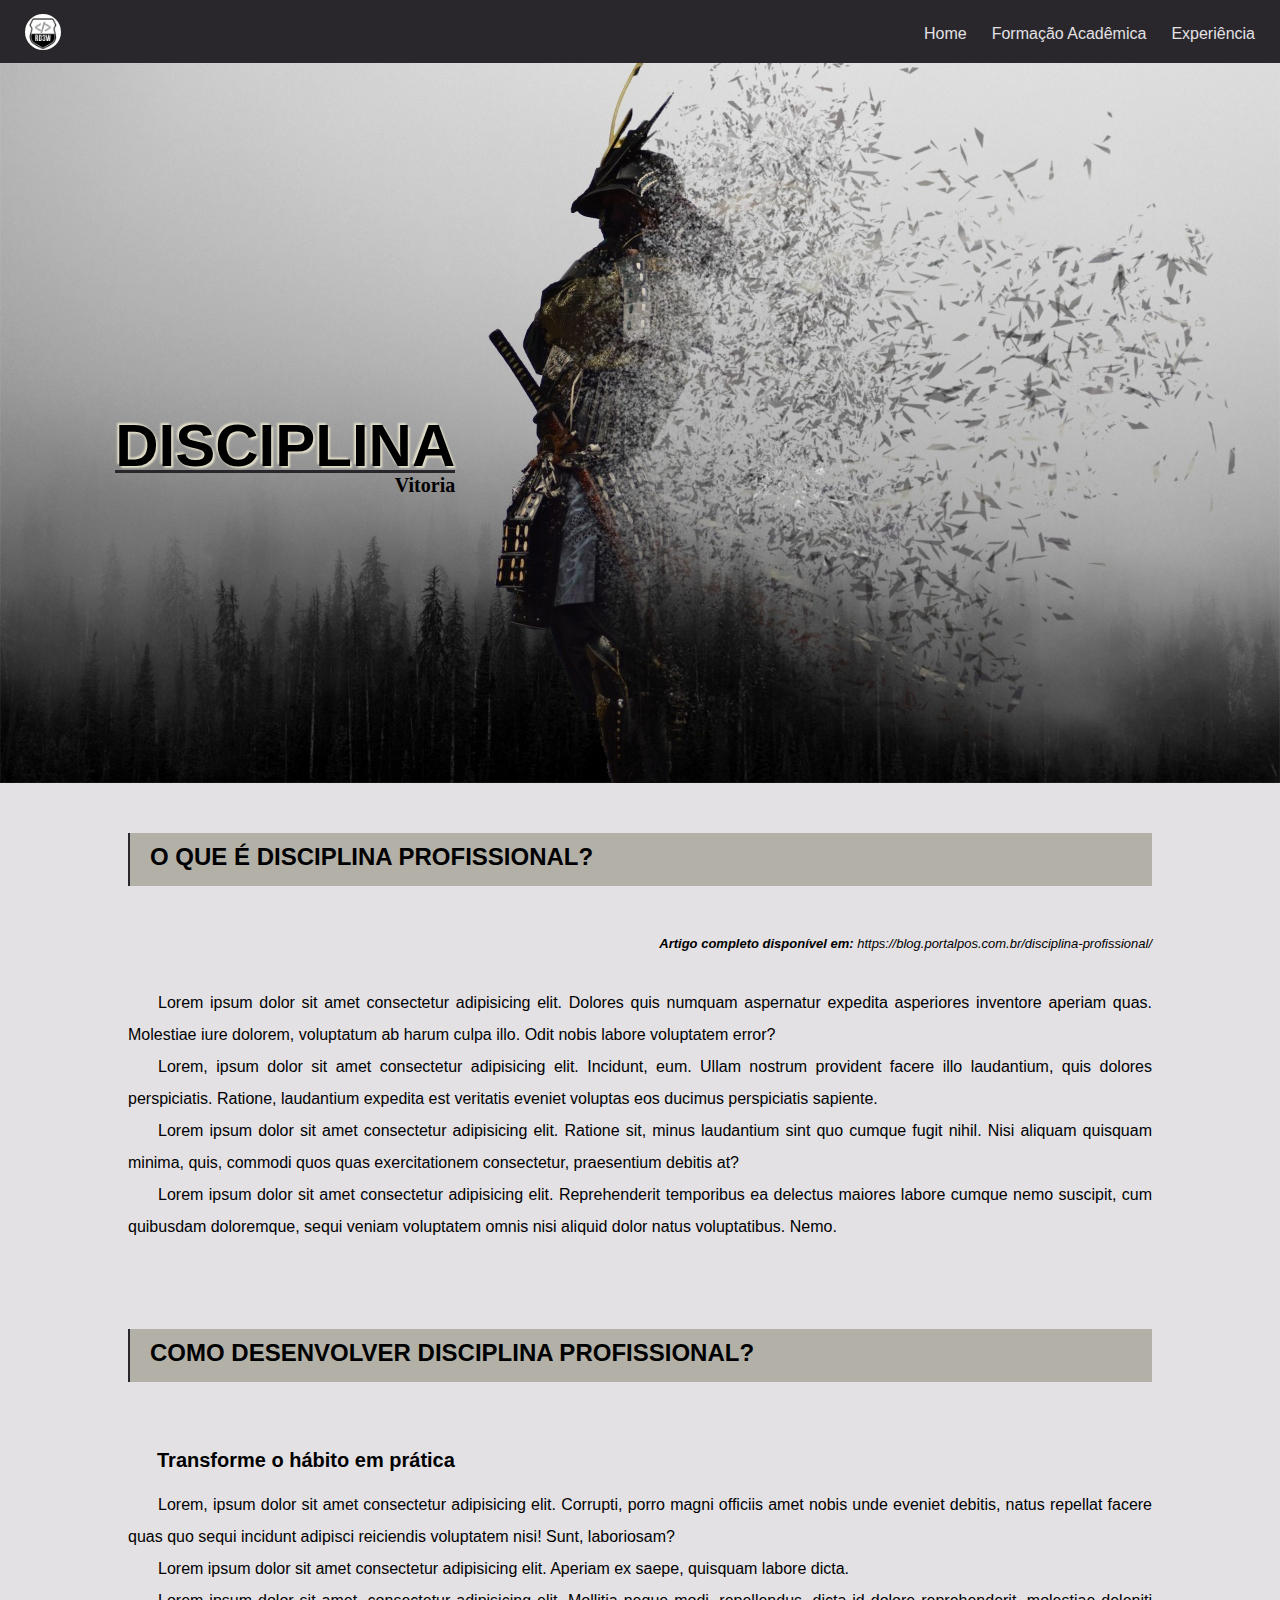
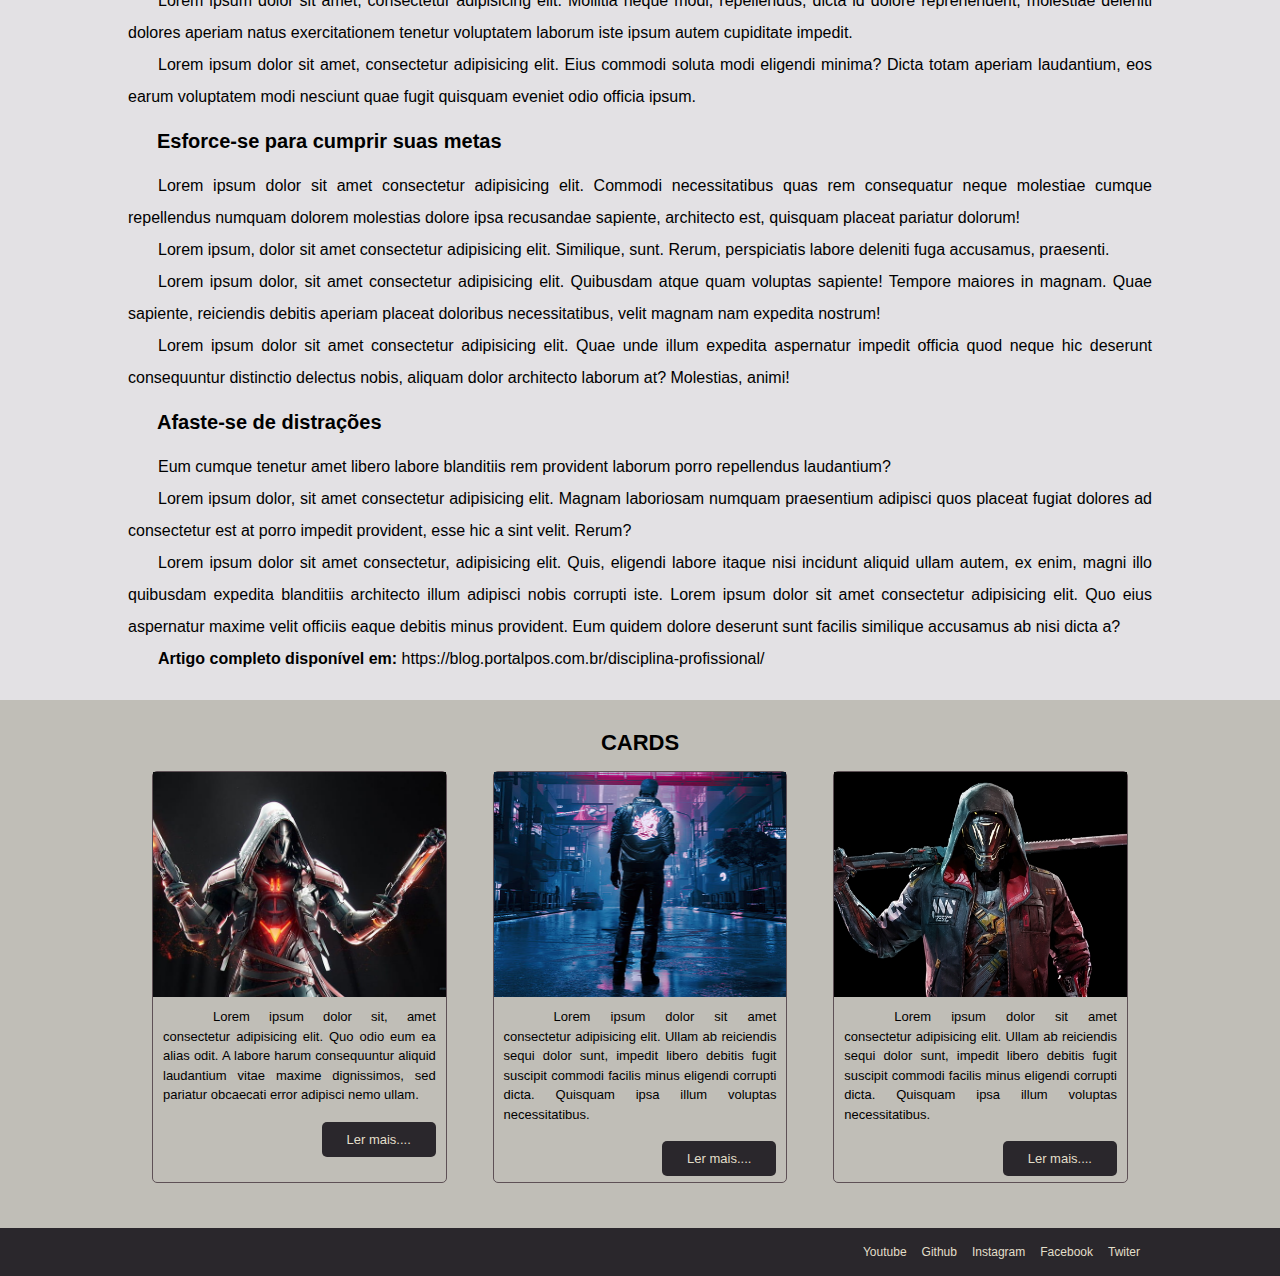
<file: index.html>
<!DOCTYPE html>
<html lang="en">
<head>
    <meta charset="UTF-8">
    <meta http-equiv="X-UA-Compatible" content="IE=edge">
    <meta name="viewport" content="width=device-width, initial-scale=1.0">
    <title>SIMULADO 26/03/23</title>
    <link rel="stylesheet" href="css/style.css">
</head>
<body>


    <!------------------------------------------------MENU------------------------------------------------->
    <nav class="menu">
        <img class="menu-logo" src="img/logo.jpg" alt="logo">
        <ul class="menu-lista-links">
            <li><a class="menu-link" href="#">Home</a></li>
            <li><a class="menu-link" href="#">Formação Acadêmica</a></li>
            <li><a class="menu-link" href="#">Experiência</a></li>
        </ul>
    </nav>



    <!-------------------------------------HEADER----------------------------------------------------------->

    <header class="cabecalho">
        <div class="ajuste">
    
            <h1 class="fs-1"> DISCIPLINA</h1>
            <h2 class="fs-2"> Vitoria</h2>
            
    
        </div>
        
    </header>






    <!---------------------------------------MAIN---------------------------------------------------------->


    <main class="container">
        <section class="inicio">


    <h2>
    O que é disciplina profissional?
    </h2>          
        </section>
        


            <p class="berolinha">
                <strong>Artigo completo disponível em: </strong>

                https://blog.portalpos.com.br/disciplina-profissional/
            </p>

            <section class="inicio">
<br><br>
         <p>
                Lorem ipsum dolor sit amet consectetur adipisicing elit. Dolores quis numquam aspernatur expedita asperiores inventore aperiam quas. Molestiae iure dolorem, voluptatum ab harum culpa illo. Odit nobis labore voluptatem error?

            </p>   

        <p>
                Lorem, ipsum dolor sit amet consectetur adipisicing elit. Incidunt, eum. Ullam nostrum provident facere illo laudantium, quis dolores perspiciatis. Ratione, laudantium expedita est veritatis eveniet voluptas eos ducimus perspiciatis sapiente.
            </p>    

        <p>
            Lorem ipsum dolor sit amet consectetur adipisicing elit. Ratione sit, minus laudantium sint quo cumque fugit nihil. Nisi aliquam quisquam minima, quis, commodi quos quas exercitationem consectetur, praesentium debitis at?
            </p>   

        <p>
            Lorem ipsum dolor sit amet consectetur adipisicing elit. Reprehenderit temporibus ea delectus maiores labore cumque nemo suscipit, cum quibusdam doloremque, sequi veniam voluptatem omnis nisi aliquid dolor natus voluptatibus. Nemo.
        </p>
<br><br>
    </section>
        
<!--------------------------------------MAIN 2--------------------------------------------------------------->
<section class="inicio">
    <h2>
    Como desenvolver disciplina profissional?
    </h2>   



    <h3>
        Transforme o hábito em prática
    </h3>

    <p>
        Lorem, ipsum dolor sit amet consectetur adipisicing elit. Corrupti, porro magni officiis amet nobis unde eveniet debitis, natus repellat facere quas quo sequi incidunt adipisci reiciendis voluptatem nisi! Sunt, laboriosam?
    </p>

    <p>
        Lorem ipsum dolor sit amet consectetur adipisicing elit. Aperiam ex saepe, quisquam labore dicta.
    </p>

    <p>
        Lorem ipsum dolor sit amet, consectetur adipisicing elit. Mollitia neque modi, repellendus, dicta id dolore reprehenderit, molestiae deleniti dolores aperiam natus exercitationem tenetur voluptatem laborum iste ipsum autem cupiditate impedit.
    </p>
    <P>
        Lorem ipsum dolor sit amet, consectetur adipisicing elit. Eius commodi soluta modi eligendi minima? Dicta totam aperiam laudantium, eos earum voluptatem modi nesciunt quae fugit quisquam eveniet odio officia ipsum.
    </P>

    <h3>
        Esforce-se para cumprir suas metas
    </h3>
    <p>
        Lorem ipsum dolor sit amet consectetur adipisicing elit. Commodi necessitatibus quas rem consequatur neque molestiae cumque repellendus numquam dolorem molestias dolore ipsa recusandae sapiente, architecto est, quisquam placeat pariatur dolorum!
    </p>
    <p>
        Lorem ipsum, dolor sit amet consectetur adipisicing elit. Similique, sunt. Rerum, perspiciatis labore deleniti fuga accusamus, praesenti.
    </p>
    <p>
        Lorem ipsum dolor, sit amet consectetur adipisicing elit. Quibusdam atque quam voluptas sapiente! Tempore maiores in magnam. Quae sapiente, reiciendis debitis aperiam placeat doloribus necessitatibus, velit magnam nam expedita nostrum!
    </p>
    <p>
        Lorem ipsum dolor sit amet consectetur adipisicing elit. Quae unde illum expedita aspernatur impedit officia quod neque hic deserunt consequuntur distinctio delectus nobis, aliquam dolor architecto laborum at? Molestias, animi!
    </p>


    
    <h3>
        Afaste-se de distrações
    </h3>
    <p>
         Eum cumque tenetur amet libero labore blanditiis rem provident laborum porro repellendus laudantium?
    </p>

    <p>
        Lorem ipsum dolor, sit amet consectetur adipisicing elit. Magnam laboriosam numquam praesentium adipisci quos placeat fugiat dolores ad consectetur est at porro impedit provident, esse hic a sint velit. Rerum?
    </p>
    <p>
        Lorem ipsum dolor sit amet consectetur, adipisicing elit. Quis, eligendi labore itaque nisi incidunt aliquid ullam autem, ex enim, magni illo quibusdam expedita blanditiis architecto illum adipisci nobis corrupti iste.
        Lorem ipsum dolor sit amet consectetur adipisicing elit. Quo eius aspernatur maxime velit officiis eaque debitis minus provident. Eum quidem dolore deserunt sunt facilis similique accusamus ab nisi dicta a?
    </p>
    <p>
        <strong>Artigo completo disponível em: </strong>

        https://blog.portalpos.com.br/disciplina-profissional/

    </p>


</section>





<!-------------------------------------------------------CARD 1------------------------------------------------->


<section class="cards">
    <h3>Cards</h3>

    <section class="containerDOScards">

        <div class="card-tamanho">
            <div class="card-img img2">

            </div>
            <div class="cards-texto">
                <p>
                    Lorem ipsum dolor sit, amet consectetur adipisicing elit. Quo odio eum ea alias odit. A labore harum consequuntur aliquid laudantium vitae maxime dignissimos, sed pariatur obcaecati error adipisci nemo ullam.
                </p>
            </div>
            <div class="card-footer">
                <a href="">Ler mais....</a>
            </div>
        </div>





        <!----------------------------------------------------CARD 2--------------------------------------------->

        <div class="card-tamanho arumar">
            <div class="card-img img1">

            </div>
            <div class="cards-texto">
                <p>
                    Lorem ipsum dolor sit amet consectetur adipisicing elit. Ullam ab reiciendis sequi dolor
                    sunt, impedit libero debitis fugit suscipit commodi facilis minus eligendi corrupti dicta.
                    Quisquam ipsa illum voluptas necessitatibus.
                </p>
            </div>
            <div class="card-footer">
                <a href="">Ler mais....</a>
            </div>
        </div>




        <!---------------------------------------------------CARD 3--------------------------------------------->
        <div class="card-tamanho">
            <div class="card-img img3">

            </div>
            <div class="cards-texto">
                <p>
                    Lorem ipsum dolor sit amet consectetur adipisicing elit. Ullam ab reiciendis sequi dolor
                    sunt, impedit libero debitis fugit suscipit commodi facilis minus eligendi corrupti dicta.
                    Quisquam ipsa illum voluptas necessitatibus.
                </p>
            </div>
            <div class="card-footer">
                <a href="">Ler mais....</a>

            </div>
            </div>






</section>
</section>
</main>

<!---------------------------------------FOOTER-------------------------------------------------------------->

    <footer class="footer">
        <ul>
            <li>Youtube</li>
            <li> Github</li>
            <li> Instagram</li>
            <li> Facebook</li>
            <li> Twiter</li>
        </ul>
    </footer>
    

    
</body>
</html>
</file>
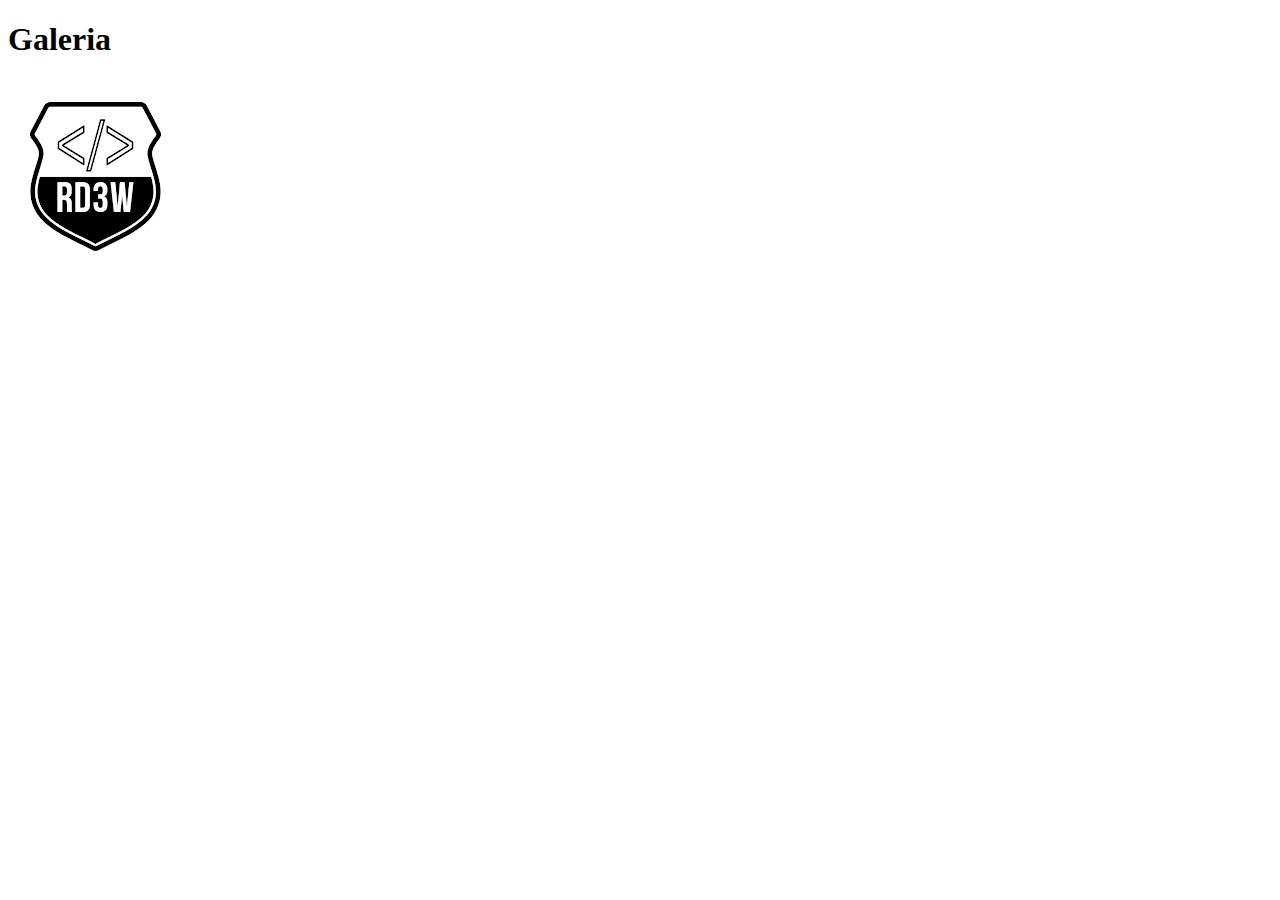
<file: paginas/galeria.html>
<!DOCTYPE html>
<html lang="en">
<head>
    <meta charset="UTF-8">
    <meta http-equiv="X-UA-Compatible" content="IE=edge">
    <meta name="viewport" content="width=device-width, initial-scale=1.0">
    <title>Document</title>
</head>
<body>
    <h1>Galeria</h1>
    </H1>

    <a href="../index.html">
           <img src="../img/logo.jpg">
    </a>
</body>
</html>
</file>
<file: css/style.css>
* {
    margin: 0;
    padding: 0;
    font-family: sans-serif;
}

/*---------------------------------------CORES--------------------------------------------------------------- */
:root{
--cor1:#c0beb7;
--cor2:#b2b0a7;
--cor3:#2a272c;
--cor4:#e3e1e4;
--cor5:#e3dfca;
--cor6:#7f7c67;
--cor7:#7a7788;
--cor8:#5e5156;
--cor9: #676549;
--cor10:#8f8189;
--cor11:#545c54;

}
/*------------------------------------------------------MENU----------------------------------------------------*/

.menu{
    display: flex;
    justify-content: space-between;
    align-items: center;
    padding: 10px 25px;
    background-color: var(--cor3);
    list-style: none;
}



.menu-logo {
    height: 36px;
    border-radius: 50%;
}



.menu-lista-links {
    display: flex;
    gap: 25px;
    list-style: none;
    justify-content: center;
    margin: 15px 0 10px 0;
}




.menu-link{
    text-decoration: none;
    color: var(--cor4);
    font-family: 'Trebuchet MS', 'Lucida Sans Unicode', 'Lucida Grande', 'Lucida Sans', Arial, sans-serif;
}







.menu-link:hover{
    transition: .5s;
    text-shadow: 2px 2px 2px var(--cor4);
    
}

/*-------------------------------------------------------NAV-------------------------------------------------*/


.nav-logo{
    width: 86px;

    
}




.nav-ul{
    list-style: none;
    display: flex;
    gap: 50px;
}




.nav-link{
    font-family: 'Trebuchet MS', 'Lucida Sans Unicode', 'Lucida Grande', 'Lucida Sans', Arial, sans-serif;
    color: var(--cor4);
    text-decoration: none;
    font-weight: bold;
}




.nav-link:hover{
    color: #55422f;
    transition: .5s;
}


/*-----------------------------------------------------HEADER-------------------------------------------------*/

.cabecalho{
    
    display: flex;
    justify-content: left;/* eixo x */
    align-items: center; /* eixo y */
    text-align: left;


    font-family: 'Trebuchet MS', 'Lucida Sans Unicode', 'Lucida Grande', 'Lucida Sans', Arial, sans-serif;

    height: 80vh;
    background-image: url(../img/samurai3.jpg);
    background-size: cover;
    background-position: top left;
    background-repeat: no-repeat;

    transition: .5s;
    
}



.ajuste{
    position: relative;
    top: 5%;
    left: 9%;
}




.fs-1{
    font-size: 60px;
    text-transform: uppercase;
    line-height: .8;
    text-shadow: 2px 2px 2px  var(--cor5), -2px -2px 2px var(--cor5);
    border-bottom: 3px solid var(--cor3);
}



.fs-2{
    font-size: 20px;
    text-align: right;
    font-family: serif;
    line-height: 1.2;
}

/*-----------------------------------------------------MAIN-----------------------------------------------------*/
body{
    background-color:var(--cor4)
}


.berolinha{
    font-size: small;
    text-align: right;
    margin: 10px 10 ;
    width: 90%;
    font-style: italic;
}





.inicio{
    margin: 0 auto;
    width: 80%;
}




.inicio h2{
    border-left:2px solid var(--cor3);
    padding: 10px 0 15px 20px;
    background-color: var(--cor2);
    text-transform: uppercase;
    margin: 50px 0;
   
    /* padding: 50px;
    padding-left: 70px;
    
    background-color: #b2b0a7; */
}




.inicio p{
    line-height: 2;
    text-align: justify;
    text-indent: 30px;
}



.inicio h3 {
    text-indent: 29px;
    font-size: 20px;
    padding: 17px 0;
}


/*-------------------------------------------------------CARDS---------------------------------------------------*/

.cards {
    text-align: center;
    background-color: var(--cor1);
    margin-top: 25px;
    padding: 30px;
}


.containerDOScards {
    width: 80%;
    margin: 0 auto;
    padding: 15px 0;
    
    display: flex;
    justify-content: space-between;
}




.cards h3 {
    text-transform: uppercase;
    font-size: 22px;
}






.card-tamanho{
    width: 30%;
    text-align: justify;
    text-indent: 50px;
    border: 1px solid var(--cor8);
    border-radius: 5px;
}








.cards-texto {
    font-size: small;
    line-height: 1.5;
    padding: 10px;
    
}





.card-footer {
    padding: 15px 0;
    text-align: right;
    text-indent: 0;
}




.card-footer a {
    margin-right: 10px;
    padding: 10px 25px;
    border-radius: 5px;

    background-color: var(--cor3);
    color: var(--cor5);

    text-decoration: none;
    font-size: small;
}




.card-footer a:hover {
    transition: .3s;
    border: 1px solid var(--cor3);
    background-color: var(--cor11);
}




.card-img {
    height: 25vh;
}





.img1 {
    background-image: url(../img/neon-samurai1.jpg);

    background-repeat: no-repeat;
    background-position: center;
    background-size: cover;
}




.img2 {
    background-image: url(../img/neon-samurai4.jpg);

    background-repeat: no-repeat;
    background-position: center;
    background-size: cover;
}



.img3 {
    background-image: url(../img/neon-samurai6.jpg);

    background-repeat: no-repeat;
    background-position: center;
    background-size: cover;
}




 
/* -------------------------------------------------------------FOOTER----------------------------------------- */

.footer {
    background-color: var(--cor3);
    color: var(--cor5);
    padding: 15px;
}

.footer ul {
    list-style: none;
    display: flex;
    font-size: 12px;
    gap: 15px;
    justify-content: right;
    width: 80%;
    margin: 0 auto;
    padding: 2px;
}


/* ----------------------------------------------------------------RESPONSIVIDADE------------------------------------------------------------ */
@media(max-width:780px) {

    .arumar{
         display: none;
     }
 
     .card-tamanho{
         width: 47%;
     }
     .cabecalho                                                                                                                                                                                                                                                                                             {
        background-position: top center;
         transition: .5s;
         background-position: 100%;
     }
     .fs-1{
        font-size: 55px;
     }
     .fs-2{
        font-size: 15px;
     }


 
 }
 
 
 @media(max-width:660px) {
   
     .containerDOScards {
         display: block;
     
     }
 
     .arumar {
         display: block;
     }
 
     .card-tamanho{
         width: 100%;
         margin:15px 0;
     }
 
     .cabecalho{
         background-position: top center;
         transition: .5s;
         background-position: 50%;
     }
    
    .fs-1{
       font-size: 50px;
    }
    .fs-2{
       font-size: 10px;
    }

    }

    @media(max-width:595px) {
   
        .containerDOScards {
            display: block;
        
        }
    
        .arumar {
            display: block;
        }
    
        .card-tamanho{
            width: 90%;
            margin:10px 10;
        }
    
        .cabecalho {
            background-position: top center;
            transition: .5s;
            
        }
       }
</file>
